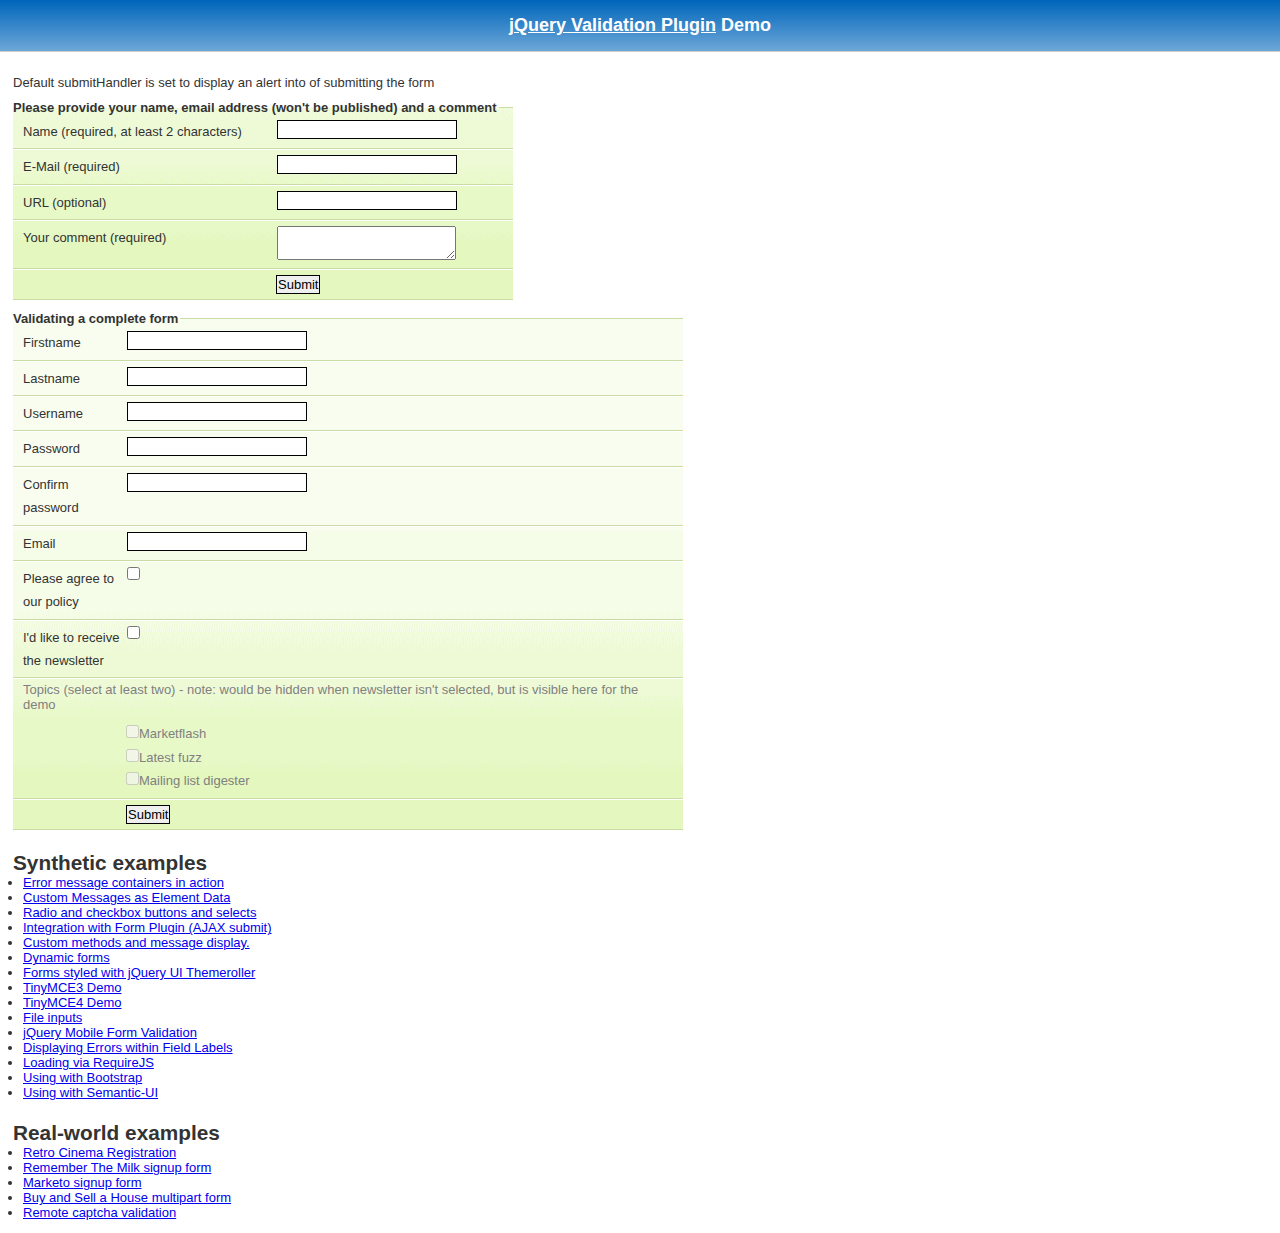
<file: validating-form/demo/index.html>
<!DOCTYPE html>
<html lang="en">
<head>
	<meta charset="utf-8">
	<title>jQuery validation plug-in - main demo</title>
	<link rel="stylesheet" href="css/screen.css">
	<script src="../lib/jquery.js"></script>
	<script src="../dist/jquery.validate.js"></script>
	<script>
	$.validator.setDefaults({
		submitHandler: function() {
			alert("submitted!");
		}
	});

	$().ready(function() {
		// validate the comment form when it is submitted
		$("#commentForm").validate();

		// validate signup form on keyup and submit
		$("#signupForm").validate({
			rules: {
				firstname: "required",
				lastname: "required",
				username: {
					required: true,
					minlength: 2
				},
				password: {
					required: true,
					minlength: 5
				},
				confirm_password: {
					required: true,
					minlength: 5,
					equalTo: "#password"
				},
				email: {
					required: true,
					email: true
				},
				topic: {
					required: "#newsletter:checked",
					minlength: 2
				},
				agree: "required"
			},
			messages: {
				firstname: "Please enter your firstname",
				lastname: "Please enter your lastname",
				username: {
					required: "Please enter a username",
					minlength: "Your username must consist of at least 2 characters"
				},
				password: {
					required: "Please provide a password",
					minlength: "Your password must be at least 5 characters long"
				},
				confirm_password: {
					required: "Please provide a password",
					minlength: "Your password must be at least 5 characters long",
					equalTo: "Please enter the same password as above"
				},
				email: "Please enter a valid email address",
				agree: "Please accept our policy",
				topic: "Please select at least 2 topics"
			}
		});

		// propose username by combining first- and lastname
		$("#username").focus(function() {
			var firstname = $("#firstname").val();
			var lastname = $("#lastname").val();
			if (firstname && lastname && !this.value) {
				this.value = firstname + "." + lastname;
			}
		});

		//code to hide topic selection, disable for demo
		var newsletter = $("#newsletter");
		// newsletter topics are optional, hide at first
		var inital = newsletter.is(":checked");
		var topics = $("#newsletter_topics")[inital ? "removeClass" : "addClass"]("gray");
		var topicInputs = topics.find("input").attr("disabled", !inital);
		// show when newsletter is checked
		newsletter.click(function() {
			topics[this.checked ? "removeClass" : "addClass"]("gray");
			topicInputs.attr("disabled", !this.checked);
		});
	});
	</script>
	<style>
	#commentForm {
		width: 500px;
	}
	#commentForm label {
		width: 250px;
	}
	#commentForm label.error, #commentForm input.submit {
		margin-left: 253px;
	}
	#signupForm {
		width: 670px;
	}
	#signupForm label.error {
		margin-left: 10px;
		width: auto;
		display: inline;
	}
	#newsletter_topics label.error {
		display: none;
		margin-left: 103px;
	}
	</style>
</head>
<body>
<h1 id="banner"><a href="https://jqueryvalidation.org/">jQuery Validation Plugin</a> Demo</h1>
<div id="main">
	<p>Default submitHandler is set to display an alert into of submitting the form</p>
	<form class="cmxform" id="commentForm" method="get" action="">
		<fieldset>
			<legend>Please provide your name, email address (won't be published) and a comment</legend>
			<p>
				<label for="cname">Name (required, at least 2 characters)</label>
				<input id="cname" name="name" minlength="2" type="text" required>
			</p>
			<p>
				<label for="cemail">E-Mail (required)</label>
				<input id="cemail" type="email" name="email" required>
			</p>
			<p>
				<label for="curl">URL (optional)</label>
				<input id="curl" type="url" name="url">
			</p>
			<p>
				<label for="ccomment">Your comment (required)</label>
				<textarea id="ccomment" name="comment" required></textarea>
			</p>
			<p>
				<input class="submit" type="submit" value="Submit">
			</p>
		</fieldset>
	</form>
	<form class="cmxform" id="signupForm" method="get" action="">
		<fieldset>
			<legend>Validating a complete form</legend>
			<p>
				<label for="firstname">Firstname</label>
				<input id="firstname" name="firstname" type="text">
			</p>
			<p>
				<label for="lastname">Lastname</label>
				<input id="lastname" name="lastname" type="text">
			</p>
			<p>
				<label for="username">Username</label>
				<input id="username" name="username" type="text">
			</p>
			<p>
				<label for="password">Password</label>
				<input id="password" name="password" type="password">
			</p>
			<p>
				<label for="confirm_password">Confirm password</label>
				<input id="confirm_password" name="confirm_password" type="password">
			</p>
			<p>
				<label for="email">Email</label>
				<input id="email" name="email" type="email">
			</p>
			<p>
				<label for="agree">Please agree to our policy</label>
				<input type="checkbox" class="checkbox" id="agree" name="agree">
			</p>
			<p>
				<label for="newsletter">I'd like to receive the newsletter</label>
				<input type="checkbox" class="checkbox" id="newsletter" name="newsletter">
			</p>
			<fieldset id="newsletter_topics">
				<legend>Topics (select at least two) - note: would be hidden when newsletter isn't selected, but is visible here for the demo</legend>
				<label for="topic_marketflash">
					<input type="checkbox" id="topic_marketflash" value="marketflash" name="topic">Marketflash
				</label>
				<label for="topic_fuzz">
					<input type="checkbox" id="topic_fuzz" value="fuzz" name="topic">Latest fuzz
				</label>
				<label for="topic_digester">
					<input type="checkbox" id="topic_digester" value="digester" name="topic">Mailing list digester
				</label>
				<label for="topic" class="error">Please select at least two topics you'd like to receive.</label>
			</fieldset>
			<p>
				<input class="submit" type="submit" value="Submit">
			</p>
		</fieldset>
	</form>
	<h3>Synthetic examples</h3>
	<ul>
		<li><a href="errorcontainer-demo.html">Error message containers in action</a>
		</li>
		<li><a href="custom-messages-data-demo.html">Custom Messages as Element Data</a>
		</li>
		<li><a href="radio-checkbox-select-demo.html">Radio and checkbox buttons and selects</a>
		</li>
		<li><a href="ajaxSubmit-integration-demo.html">Integration with Form Plugin (AJAX submit)</a>
		</li>
		<li><a href="custom-methods-demo.html">Custom methods and message display.</a>
		</li>
		<li><a href="dynamic-totals.html">Dynamic forms</a>
		</li>
		<li><a href="themerollered.html">Forms styled with jQuery UI Themeroller</a>
		</li>
		<li><a href="tinymce/">TinyMCE3 Demo</a>
		</li>
		<li><a href="tinymce4/">TinyMCE4 Demo</a>
		</li>
		<li><a href="file_input.html">File inputs</a>
		</li>
		<li><a href="jquerymobile.html">jQuery Mobile Form Validation</a>
		</li>
		<li><a href="errors-within-labels.html">Displaying Errors within Field Labels</a>
		</li>
		<li><a href="requirejs/index.html">Loading via RequireJS</a>
		</li>
		<li><a href="bootstrap/index.html">Using with Bootstrap</a>
		</li>
		<li><a href="semantic-ui/index.html">Using with Semantic-UI</a>
		</li>
	</ul>
	<h3>Real-world examples</h3>
	<ul>
		<li><a href="cinema/">Retro Cinema Registration</a></li>
		<li><a href="milk/">Remember The Milk signup form</a></li>
		<li><a href="marketo/">Marketo signup form</a></li>
		<li><a href="multipart/">Buy and Sell a House multipart form</a></li>
		<li><a href="captcha/">Remote captcha validation</a></li>
	</ul>
</div>
</body>
</html>
</file>
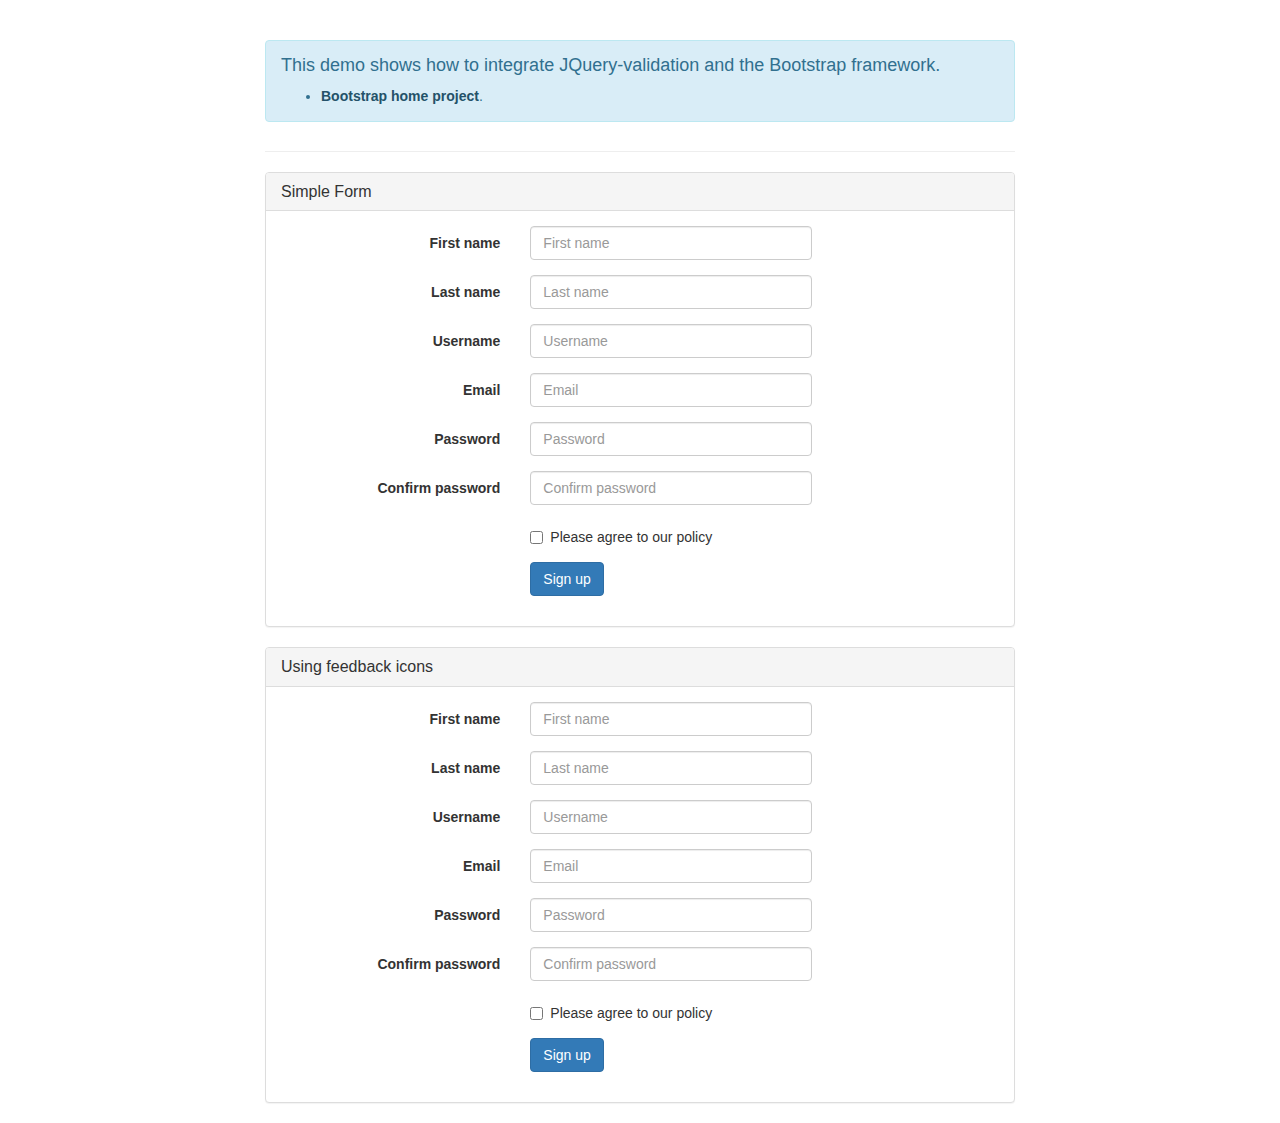
<file: validating-form/demo/bootstrap/index.html>
<!DOCTYPE html>
<html>
<head>
	<title>JQuery-validation demo | Bootstrap</title>

	<link rel="stylesheet" href="https://maxcdn.bootstrapcdn.com/bootstrap/3.3.5/css/bootstrap.min.css" />

	<script type="text/javascript" src="../../lib/jquery-1.11.1.js"></script>
	<script type="text/javascript" src="../../dist/jquery.validate.js"></script>
</head>
<body>
	<div class="container">
		<div class="row">
			<div class="col-sm-8 col-sm-offset-2">
				<div class="page-header">
					<div class="alert alert-info" role="alert">
						<h4>This demo shows how to integrate JQuery-validation and the Bootstrap framework.</h4>
						<ul>
							<li><a href="https://getbootstrap.com/" class="alert-link">Bootstrap home project</a>.</li>
						</ul>
					</div>
				</div>

				<div class="panel panel-default">
					<div class="panel-heading">
						<h3 class="panel-title">Simple Form</h3>
					</div>
					<div class="panel-body">
						<form id="signupForm" method="post" class="form-horizontal" action="">
							<div class="form-group">
								<label class="col-sm-4 control-label" for="firstname">First name</label>
								<div class="col-sm-5">
									<input type="text" class="form-control" id="firstname" name="firstname" placeholder="First name" />
								</div>
							</div>

							<div class="form-group">
								<label class="col-sm-4 control-label" for="lastname">Last name</label>
								<div class="col-sm-5">
									<input type="text" class="form-control" id="lastname" name="lastname" placeholder="Last name" />
								</div>
							</div>

							<div class="form-group">
								<label class="col-sm-4 control-label" for="username">Username</label>
								<div class="col-sm-5">
									<input type="text" class="form-control" id="username" name="username" placeholder="Username" />
								</div>
							</div>

							<div class="form-group">
								<label class="col-sm-4 control-label" for="email">Email</label>
								<div class="col-sm-5">
									<input type="text" class="form-control" id="email" name="email" placeholder="Email" />
								</div>
							</div>

							<div class="form-group">
								<label class="col-sm-4 control-label" for="password">Password</label>
								<div class="col-sm-5">
									<input type="password" class="form-control" id="password" name="password" placeholder="Password" />
								</div>
							</div>

							<div class="form-group">
								<label class="col-sm-4 control-label" for="confirm_password">Confirm password</label>
								<div class="col-sm-5">
									<input type="password" class="form-control" id="confirm_password" name="confirm_password" placeholder="Confirm password" />
								</div>
							</div>

							<div class="form-group">
								<div class="col-sm-5 col-sm-offset-4">
									<div class="checkbox">
										<label>
											<input type="checkbox" id="agree" name="agree" value="agree" />Please agree to our policy
										</label>
									</div>
								</div>
							</div>

							<div class="form-group">
								<div class="col-sm-9 col-sm-offset-4">
									<button type="submit" class="btn btn-primary" name="signup" value="Sign up">Sign up</button>
								</div>
							</div>
						</form>
					</div>
				</div>

				<div class="panel panel-default">
					<div class="panel-heading">
						<h3 class="panel-title">Using feedback icons</h3>
					</div>
					<div class="panel-body">
						<form id="signupForm1" method="post" class="form-horizontal" action="">
							<div class="form-group">
								<label class="col-sm-4 control-label" for="firstname1">First name</label>
								<div class="col-sm-5">
									<input type="text" class="form-control" id="firstname1" name="firstname1" placeholder="First name" />
								</div>
							</div>

							<div class="form-group">
								<label class="col-sm-4 control-label" for="lastname1">Last name</label>
								<div class="col-sm-5">
									<input type="text" class="form-control" id="lastname1" name="lastname1" placeholder="Last name" />
								</div>
							</div>

							<div class="form-group">
								<label class="col-sm-4 control-label" for="username1">Username</label>
								<div class="col-sm-5">
									<input type="text" class="form-control" id="username1" name="username1" placeholder="Username" />
								</div>
							</div>

							<div class="form-group">
								<label class="col-sm-4 control-label" for="email1">Email</label>
								<div class="col-sm-5">
									<input type="text" class="form-control" id="email1" name="email1" placeholder="Email" />
								</div>
							</div>

							<div class="form-group">
								<label class="col-sm-4 control-label" for="password1">Password</label>
								<div class="col-sm-5">
									<input type="password" class="form-control" id="password1" name="password1" placeholder="Password" />
								</div>
							</div>

							<div class="form-group">
								<label class="col-sm-4 control-label" for="confirm_password1">Confirm password</label>
								<div class="col-sm-5">
									<input type="password" class="form-control" id="confirm_password1" name="confirm_password1" placeholder="Confirm password" />
								</div>
							</div>

							<div class="form-group">
								<div class="col-sm-5 col-sm-offset-4">
									<div class="checkbox">
										<label>
											<input type="checkbox" id="agree1" name="agree1" value="agree" />Please agree to our policy
										</label>
									</div>
								</div>
							</div>

							<div class="form-group">
								<div class="col-sm-9 col-sm-offset-4">
									<button type="submit" class="btn btn-primary" name="signup1" value="Sign up">Sign up</button>
								</div>
							</div>
						</form>
					</div>
				</div>
			</div>
		</div>
	</div>
	<script type="text/javascript">
		$.validator.setDefaults( {
			submitHandler: function () {
				alert( "submitted!" );
			}
		} );

		$( document ).ready( function () {
			$( "#signupForm" ).validate( {
				rules: {
					firstname: "required",
					lastname: "required",
					username: {
						required: true,
						minlength: 2
					},
					password: {
						required: true,
						minlength: 5
					},
					confirm_password: {
						required: true,
						minlength: 5,
						equalTo: "#password"
					},
					email: {
						required: true,
						email: true
					},
					agree: "required"
				},
				messages: {
					firstname: "Please enter your firstname",
					lastname: "Please enter your lastname",
					username: {
						required: "Please enter a username",
						minlength: "Your username must consist of at least 2 characters"
					},
					password: {
						required: "Please provide a password",
						minlength: "Your password must be at least 5 characters long"
					},
					confirm_password: {
						required: "Please provide a password",
						minlength: "Your password must be at least 5 characters long",
						equalTo: "Please enter the same password as above"
					},
					email: "Please enter a valid email address",
					agree: "Please accept our policy"
				},
				errorElement: "em",
				errorPlacement: function ( error, element ) {
					// Add the `help-block` class to the error element
					error.addClass( "help-block" );

					if ( element.prop( "type" ) === "checkbox" ) {
						error.insertAfter( element.parent( "label" ) );
					} else {
						error.insertAfter( element );
					}
				},
				highlight: function ( element, errorClass, validClass ) {
					$( element ).parents( ".col-sm-5" ).addClass( "has-error" ).removeClass( "has-success" );
				},
				unhighlight: function (element, errorClass, validClass) {
					$( element ).parents( ".col-sm-5" ).addClass( "has-success" ).removeClass( "has-error" );
				}
			} );

			$( "#signupForm1" ).validate( {
				rules: {
					firstname1: "required",
					lastname1: "required",
					username1: {
						required: true,
						minlength: 2
					},
					password1: {
						required: true,
						minlength: 5
					},
					confirm_password1: {
						required: true,
						minlength: 5,
						equalTo: "#password1"
					},
					email1: {
						required: true,
						email: true
					},
					agree1: "required"
				},
				messages: {
					firstname1: "Please enter your firstname",
					lastname1: "Please enter your lastname",
					username1: {
						required: "Please enter a username",
						minlength: "Your username must consist of at least 2 characters"
					},
					password1: {
						required: "Please provide a password",
						minlength: "Your password must be at least 5 characters long"
					},
					confirm_password1: {
						required: "Please provide a password",
						minlength: "Your password must be at least 5 characters long",
						equalTo: "Please enter the same password as above"
					},
					email1: "Please enter a valid email address",
					agree1: "Please accept our policy"
				},
				errorElement: "em",
				errorPlacement: function ( error, element ) {
					// Add the `help-block` class to the error element
					error.addClass( "help-block" );

					// Add `has-feedback` class to the parent div.form-group
					// in order to add icons to inputs
					element.parents( ".col-sm-5" ).addClass( "has-feedback" );

					if ( element.prop( "type" ) === "checkbox" ) {
						error.insertAfter( element.parent( "label" ) );
					} else {
						error.insertAfter( element );
					}

					// Add the span element, if doesn't exists, and apply the icon classes to it.
					if ( !element.next( "span" )[ 0 ] ) {
						$( "<span class='glyphicon glyphicon-remove form-control-feedback'></span>" ).insertAfter( element );
					}
				},
				success: function ( label, element ) {
					// Add the span element, if doesn't exists, and apply the icon classes to it.
					if ( !$( element ).next( "span" )[ 0 ] ) {
						$( "<span class='glyphicon glyphicon-ok form-control-feedback'></span>" ).insertAfter( $( element ) );
					}
				},
				highlight: function ( element, errorClass, validClass ) {
					$( element ).parents( ".col-sm-5" ).addClass( "has-error" ).removeClass( "has-success" );
					$( element ).next( "span" ).addClass( "glyphicon-remove" ).removeClass( "glyphicon-ok" );
				},
				unhighlight: function ( element, errorClass, validClass ) {
					$( element ).parents( ".col-sm-5" ).addClass( "has-success" ).removeClass( "has-error" );
					$( element ).next( "span" ).addClass( "glyphicon-ok" ).removeClass( "glyphicon-remove" );
				}
			} );
		} );
	</script>
</body>
</html>
</file>
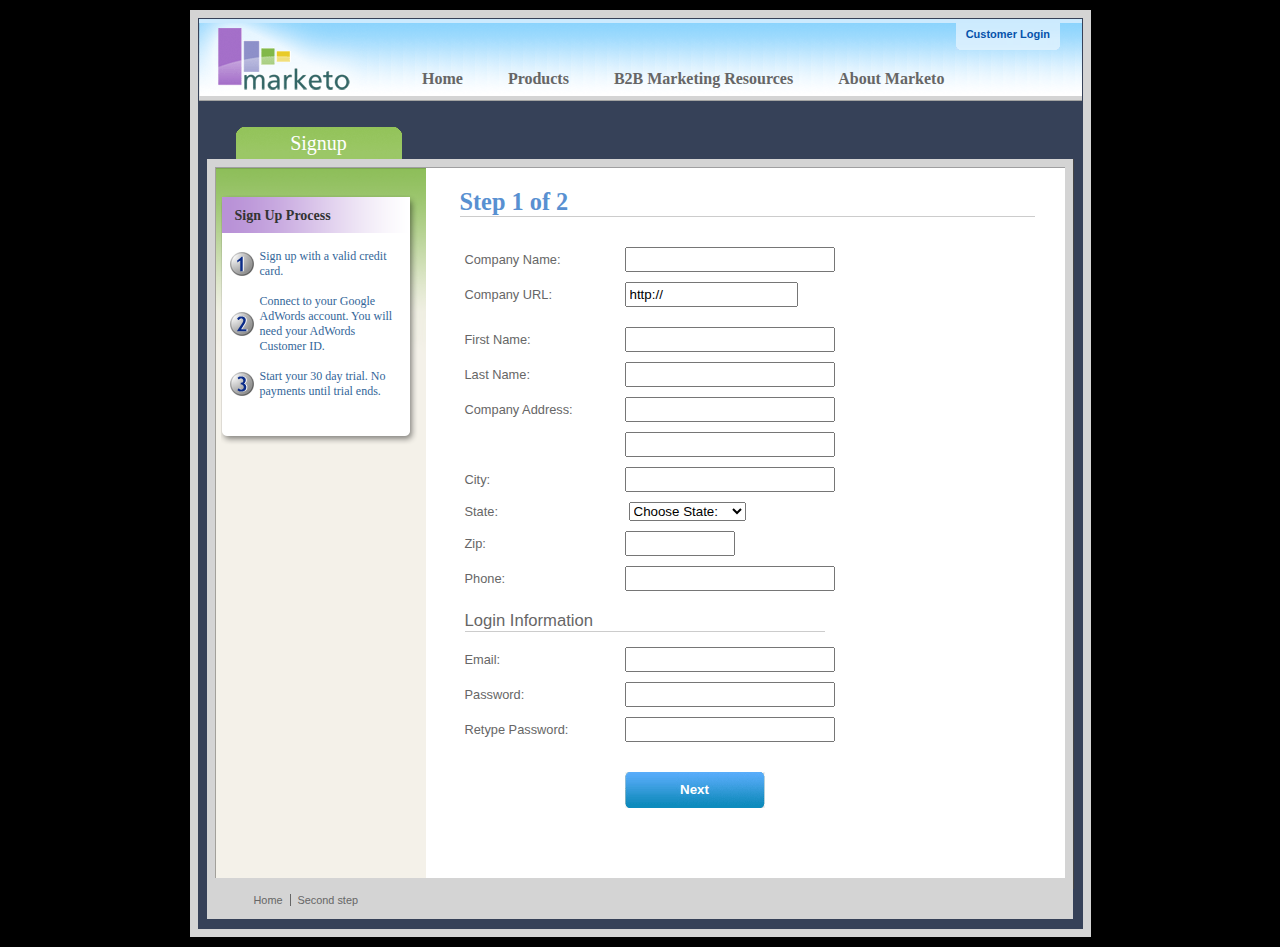
<file: validating-form/demo/marketo/index.html>
<!DOCTYPE html>
<html lang="en">
<head>
	<meta charset="utf-8">
	<title>Subscription Signup | Marketo</title>
	<script src="../../lib/jquery.js"></script>
	<script src="../../lib/jquery.mockjax.js"></script>
	<script src="../../dist/jquery.validate.js"></script>
	<script src="jquery.maskedinput.js"></script>
	<script src="mktSignup.js"></script>
	<link rel="stylesheet" href="stylesheet.css">
</head>
<body>
<!-- start page wrapper -->
<div id="letterbox">
	<!-- start header container -->
	<div id="header-background">
		<div class="nav-global-container">
			<div class="login">
				<a href="#">
					<span></span>Customer Login</a>
			</div>
			<div class="logo">
				<a href="#">
					<img src="images/logo_marketo.gif" width="168" height="73" alt="Marketo">
				</a>
			</div>
			<div class="nav-global">
				<ul>
					<li>
						<a href="#" class="nav-g01">
							<span></span>Home</a>
					</li>
					<li>
						<a href="#" class="nav-g02">
							<span></span>Products</a>
					</li>
					<li>
						<a href="#" class="nav-g04">
							<span></span>B2B Marketing Resources</a>
					</li>
					<li>
						<a href="#" class="nav-g05">
							<span></span>About Marketo</a>
					</li>
				</ul>
			</div>
		</div>
	</div>
	<!-- end header container -->
	<div class="line-grey-tier"></div>
	<!-- start page container 2 div-->
	<div id="page-container" class="resize">
		<div id="page-content-inner" class="resize">
			<!-- start col-main -->
			<div id="col-main" class="resize" style="">
				<!-- start main content -->
				<div class="main-content resize">
					<div class="action-container" style="display:none;"></div>
					<h1>Step 1 of 2</h1>
					<p>
					</p>
					<br clear="all">
					<div>
						<form id="profileForm" type="actionForm" action="step2.htm" method="get">
							<div class="error" style="display:none;">
								<img src="images/warning.gif" alt="Warning!" width="24" height="24" style="float:left; margin: -5px 10px 0px 0px;">
								<span></span>.
								<br clear="all">
							</div>
							<table cellpadding="0" cellspacing="0" border="0">
								<tr>
									<td class="label">
										<label for="co_name">Company Name:</label>
									</td>
									<td class="field">
										<input id="co_name" class="required" maxlength="40" name="co_name" size="20" type="text" tabindex="1" value="">
									</td>
								</tr>
								<tr>
									<td class="label">
										<label for="co_url">Company URL:</label>
									</td>
									<td class="field">
										<input id="co_url" class="required defaultInvalid url" maxlength="40" name="co_url" style="width:163px" type="text" tabindex="2" value="http://">
									</td>
								</tr>
								<tr>
									<td>
									<td>
								</tr>
								<tr>
									<td class="label">
										<label for="first_name">First Name:</label>
									</td>
									<td class="field">
										<input id="first_name" class="required" maxlength="40" name="first_name" size="20" type="text" tabindex="3" value="">
									</td>
								</tr>
								<tr>
									<td class="label">
										<label for="last_name">Last Name:</label>
									</td>
									<td class="field">
										<input id="last_name" class="required" maxlength="40" name="last_name" size="20" type="text" tabindex="4" value="">
									</td>
								</tr>
								<tr>
									<td class="label">
										<label for="address1">Company Address:</label>
									</td>
									<td class="field">
										<input maxlength="40" class="required" name="address1" size="20" type="text" tabindex="5" value="">
									</td>
								</tr>
								<tr>
									<td class="label"></td>
									<td class="field">
										<input maxlength="40" name="address2" size="20" type="text" tabindex="6" value="">
									</td>
								</tr>
								<tr>
									<td class="label">
										<label for="city">City:</label>
									</td>
									<td class="field">
										<input maxlength="40" class="required" name="city" size="20" type="text" tabindex="7" value="">
									</td>
								</tr>
								<tr>
									<td class="label">
										<label for="state">State:</label>
									</td>
									<td class="field">
										<select id="state" class="required" name="state" style="margin-left: 4px;" tabindex="8">
											<option value="">Choose State:</option>
											<option value="AL">Alabama</option>
											<option value="AK">Alaska</option>
											<option value="AZ">Arizona</option>
											<option value="AR">Arkansas</option>
											<option value="CA">California</option>
											<option value="CO">Colorado</option>
											<option value="CT">Connecticut</option>
											<option value="DE">Delaware</option>
											<option value="FL">Florida</option>
											<option value="GA">Georgia</option>
											<option value="HI">Hawaii</option>
											<option value="ID">Idaho</option>
											<option value="IL">Illinois</option>
											<option value="IN">Indiana</option>
											<option value="IA">Iowa</option>
											<option value="KS">Kansas</option>
											<option value="KY">Kentucky</option>
											<option value="LA">Louisiana</option>
											<option value="ME">Maine</option>
											<option value="MD">Maryland</option>
											<option value="MA">Massachusetts</option>
											<option value="MI">Michigan</option>
											<option value="MN">Minnesota</option>
											<option value="MS">Mississippi</option>
											<option value="MO">Missouri</option>
											<option value="MT">Montana</option>
											<option value="NE">Nebraska</option>
											<option value="NV">Nevada</option>
											<option value="NH">New Hampshire</option>
											<option value="NJ">New Jersey</option>
											<option value="NM">New Mexico</option>
											<option value="NY">New York</option>
											<option value="NC">North Carolina</option>
											<option value="ND">North Dakota</option>
											<option value="OH">Ohio</option>
											<option value="OK">Oklahoma</option>
											<option value="OR">Oregon</option>
											<option value="PA">Pennsylvania</option>
											<option value="RI">Rhode Island</option>
											<option value="SC">South Carolina</option>
											<option value="SD">South Dakota</option>
											<option value="TN">Tennessee</option>
											<option value="TX">Texas</option>
											<option value="UT">Utah</option>
											<option value="VT">Vermont</option>
											<option value="VA">Virginia</option>
											<option value="WA">Washington</option>
											<option value="WV">West Virginia</option>
											<option value="WI">Wisconsin</option>
											<option value="WY">Wyoming</option>
										</select>
									</td>
								</tr>
								<tr>
									<td class="label">
										<label for="zip">Zip:</label>
									</td>
									<td class="field">
										<input maxlength="10" name="zip" style="width: 100px" type="text" class="required zipcode" tabindex="9" value="">
									</td>
								</tr>
								<tr>
									<td class="label">
										<label for="phone">Phone:</label>
									</td>
									<td class="field">
										<input id="phone" maxlength="14" name="phone" type="text" class="required phone" tabindex="10" value="">
									</td>
								</tr>
								<tr>
									<td colspan="2">
										<h2 style="border-bottom: 1px solid #CCCCCC;">Login Information</h2>
									</td>
								</tr>
								<tr>
									<td class="label">
										<label for="email">Email:</label>
									</td>
									<td class="field">
										<input id="email" class="required email" remote="emails.action" maxlength="40" name="email" size="20" type="text" tabindex="11" value="">
									</td>
								</tr>
								<tr>
									<td class="label">
										<label for="password1">Password:</label>
									</td>
									<td class="field">
										<input id="password1" class="required password" maxlength="40" name="password1" size="20" type="password" tabindex="12" value="">
									</td>
								</tr>
								<tr>
									<td class="label">
										<label for="password2">Retype Password:</label>
									</td>
									<td class="field">
										<input id="password2" class="required" equalTo="#password1" maxlength="40" name="password2" size="20" type="password" tabindex="13" value="">
										<div class="formError"></div>
									</td>
								</tr>
								<tr>
									<td></td>
									<td>
										<div class="buttonSubmit">
											<span></span>
											<input class="formButton" type="submit" value="Next" style="width: 140px" tabindex="14">
										</div>
									</td>
								</tr>
							</table>
							<br>
							<br>
						</form>
						<br clear="all">
					</div>
				</div>
				<!-- end main content -->
				<br>
			</div>
			<!-- end col-main -->
			<!-- start left col -->
			<div id="col-left" class="nav-left-back empty resize" style="position: absolute; min-height: 450px;">
				<div class="col-left-header-tab" style="position: absolute;">Signup</div>
				<div class="nav-left"></div>
				<div class="left-nav-callout png" style="top: 15px; margin-bottom: 100px;">
					<img src="images/left-nav-callout-long.png" class="png" alt="">
					<h6>Sign Up Process</h6>
					<a style="background-image: url(images/step1-24.gif); font-weight: normal; text-decoration: none; cursor: default;">Sign up with a valid credit card.</a>
					<a style="background-image: url(images/step2-24.gif); font-weight: normal; text-decoration: none; cursor: default;">Connect to your Google AdWords account.  You will need your AdWords Customer ID.</a>
					<a style="background-image: url(images/step3-24.gif); font-weight: normal; text-decoration: none; cursor: default;">Start your 30 day trial.  No payments until trial ends.</a>
				</div>
				<div class="footerAddress">
					<b>Marketo Inc.</b>
					<br>1710 S. Amphlett Blvd.
					<br>San Mateo, CA 94402 USA
					<br>
				</div>
				<br clear="all">
			</div>
			<!-- end left col -->
		</div>
	</div>
	<!-- end page container 2 divs-->
	<div id="footer-container" align="center">
		<div class="footer">
			<ul>
				<li><a href="..">Home</a>
				</li>
				<li class="line-off"><a href="step2.htm">Second step</a>
				</li>
			</ul>
		</div>
	</div>
	<!-- end page wrapper -->
</div>
</body>
</html>
</file>
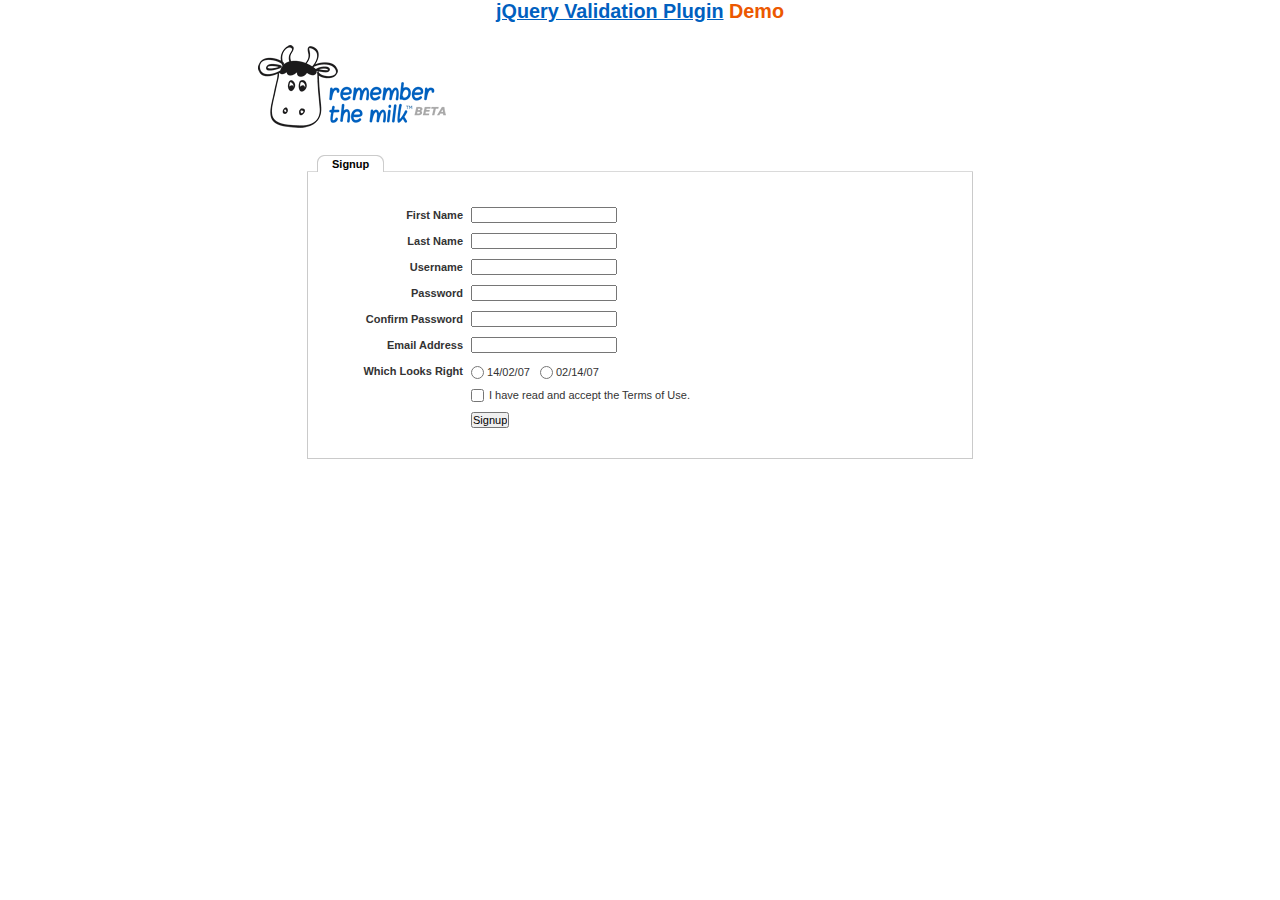
<file: validating-form/demo/milk/index.html>
<!DOCTYPE html>
<html lang="en">
<head>
	<meta charset="utf-8">
	<title>Remember The Milk signup form - jQuery Validate plugin demo - with friendly permission from the RTM team</title>
	<link rel="stylesheet" href="milk.css">
	<script src="../../lib/jquery.js"></script>
	<script src="../../lib/jquery.mockjax.js"></script>
	<script src="../../dist/jquery.validate.js"></script>
	<script>
	$(document).ready(function() {
		$.mockjax({
			url: "emails.action",
			response: function(settings) {
				var email = settings.data.email,
					emails = ["glen@marketo.com", "george@bush.gov", "me@god.com", "aboutface@cooper.com", "steam@valve.com", "bill@gates.com"];
				this.responseText = "true";
				if ($.inArray(email, emails) !== -1) {
					this.responseText = "false";
				}
			},
			responseTime: 500
		});

		$.mockjax({
			url: "users.action",
			response: function(settings) {
				var user = settings.data.username,
					users = ["asdf", "Peter", "Peter2", "George"];
				this.responseText = "true";
				if ($.inArray(user, users) !== -1) {
					this.responseText = "false";
				}
			},
			responseTime: 500
		});

		// validate signup form on keyup and submit
		var validator = $("#signupform").validate({
			rules: {
				firstname: "required",
				lastname: "required",
				username: {
					required: true,
					minlength: 2,
					remote: "users.action"
				},
				password: {
					required: true,
					minlength: 5
				},
				password_confirm: {
					required: true,
					minlength: 5,
					equalTo: "#password"
				},
				email: {
					required: true,
					email: true,
					remote: "emails.action"
				},
				dateformat: "required",
				terms: "required"
			},
			messages: {
				firstname: "Enter your firstname",
				lastname: "Enter your lastname",
				username: {
					required: "Enter a username",
					minlength: jQuery.validator.format("Enter at least {0} characters"),
					remote: jQuery.validator.format("{0} is already in use")
				},
				password: {
					required: "Provide a password",
					minlength: jQuery.validator.format("Enter at least {0} characters")
				},
				password_confirm: {
					required: "Repeat your password",
					minlength: jQuery.validator.format("Enter at least {0} characters"),
					equalTo: "Enter the same password as above"
				},
				email: {
					required: "Please enter a valid email address",
					minlength: "Please enter a valid email address",
					remote: jQuery.validator.format("{0} is already in use")
				},
				dateformat: "Choose your preferred dateformat",
				terms: " "
			},
			// the errorPlacement has to take the table layout into account
			errorPlacement: function(error, element) {
				if (element.is(":radio"))
					error.appendTo(element.parent().next().next());
				else if (element.is(":checkbox"))
					error.appendTo(element.next());
				else
					error.appendTo(element.parent().next());
			},
			// specifying a submitHandler prevents the default submit, good for the demo
			submitHandler: function() {
				alert("submitted!");
			},
			// set this class to error-labels to indicate valid fields
			success: function(label) {
				// set &nbsp; as text for IE
				label.html("&nbsp;").addClass("checked");
			},
			highlight: function(element, errorClass) {
				$(element).parent().next().find("." + errorClass).removeClass("checked");
			}
		});

		// propose username by combining first- and lastname
		$("#username").focus(function() {
			var firstname = $("#firstname").val();
			var lastname = $("#lastname").val();
			if (firstname && lastname && !this.value) {
				this.value = (firstname + "." + lastname).toLowerCase();
			}
		});
	});
	</script>
</head>
<body>
<h1 id="banner"><a href="https://jqueryvalidation.org/">jQuery Validation Plugin</a> Demo</h1>
<div id="main">
	<div id="content">
		<div id="header">
			<div id="headerlogo">
				<img src="milk.png" alt="Remember The Milk">
			</div>
		</div>
		<div style="clear: both;">
			<div></div>
		</div>
		<div class="content">
			<div id="signupbox">
				<div id="signuptab">
					<ul>
						<li id="signupcurrent"><a href=" ">Signup</a>
						</li>
					</ul>
				</div>
				<div id="signupwrap">
					<form id="signupform" autocomplete="off" method="get" action="">
						<table>
							<tr>
								<td class="label">
									<label id="lfirstname" for="firstname">First Name</label>
								</td>
								<td class="field">
									<input id="firstname" name="firstname" type="text" value="" maxlength="100">
								</td>
								<td class="status"></td>
							</tr>
							<tr>
								<td class="label">
									<label id="llastname" for="lastname">Last Name</label>
								</td>
								<td class="field">
									<input id="lastname" name="lastname" type="text" value="" maxlength="100">
								</td>
								<td class="status"></td>
							</tr>
							<tr>
								<td class="label">
									<label id="lusername" for="username">Username</label>
								</td>
								<td class="field">
									<input id="username" name="username" type="text" value="" maxlength="50">
								</td>
								<td class="status"></td>
							</tr>
							<tr>
								<td class="label">
									<label id="lpassword" for="password">Password</label>
								</td>
								<td class="field">
									<input id="password" name="password" type="password" maxlength="50" value="">
								</td>
								<td class="status"></td>
							</tr>
							<tr>
								<td class="label">
									<label id="lpassword_confirm" for="password_confirm">Confirm Password</label>
								</td>
								<td class="field">
									<input id="password_confirm" name="password_confirm" type="password" maxlength="50" value="">
								</td>
								<td class="status"></td>
							</tr>
							<tr>
								<td class="label">
									<label id="lemail" for="email">Email Address</label>
								</td>
								<td class="field">
									<input id="email" name="email" type="text" value="" maxlength="150">
								</td>
								<td class="status"></td>
							</tr>
							<tr>
								<td class="label">
									<label>Which Looks Right</label>
								</td>
								<td class="field" colspan="2" style="vertical-align: top; padding-top: 2px;">
									<table>
										<tbody>
											<tr>
												<td style="padding-right: 5px;">
													<input id="dateformat_eu" name="dateformat" type="radio" value="0">
													<label id="ldateformat_eu" for="dateformat_eu">14/02/07</label>
												</td>
												<td style="padding-left: 5px;">
													<input id="dateformat_am" name="dateformat" type="radio" value="1">
													<label id="ldateformat_am" for="dateformat_am">02/14/07</label>
												</td>
												<td>
												</td>
											</tr>
										</tbody>
									</table>
								</td>
							</tr>
							<tr>
								<td class="label">&nbsp;</td>
								<td class="field" colspan="2">
									<div id="termswrap">
										<input id="terms" type="checkbox" name="terms">
										<label id="lterms" for="terms">I have read and accept the Terms of Use.</label>
									</div>
									<!-- /termswrap -->
								</td>
							</tr>
							<tr>
								<td class="label">
									<label id="lsignupsubmit" for="signupsubmit">Signup</label>
								</td>
								<td class="field" colspan="2">
									<input id="signupsubmit" name="signup" type="submit" value="Signup">
								</td>
							</tr>
						</table>
					</form>
				</div>
			</div>
		</div>
	</div>
</div>
</body>
</html>
</file>
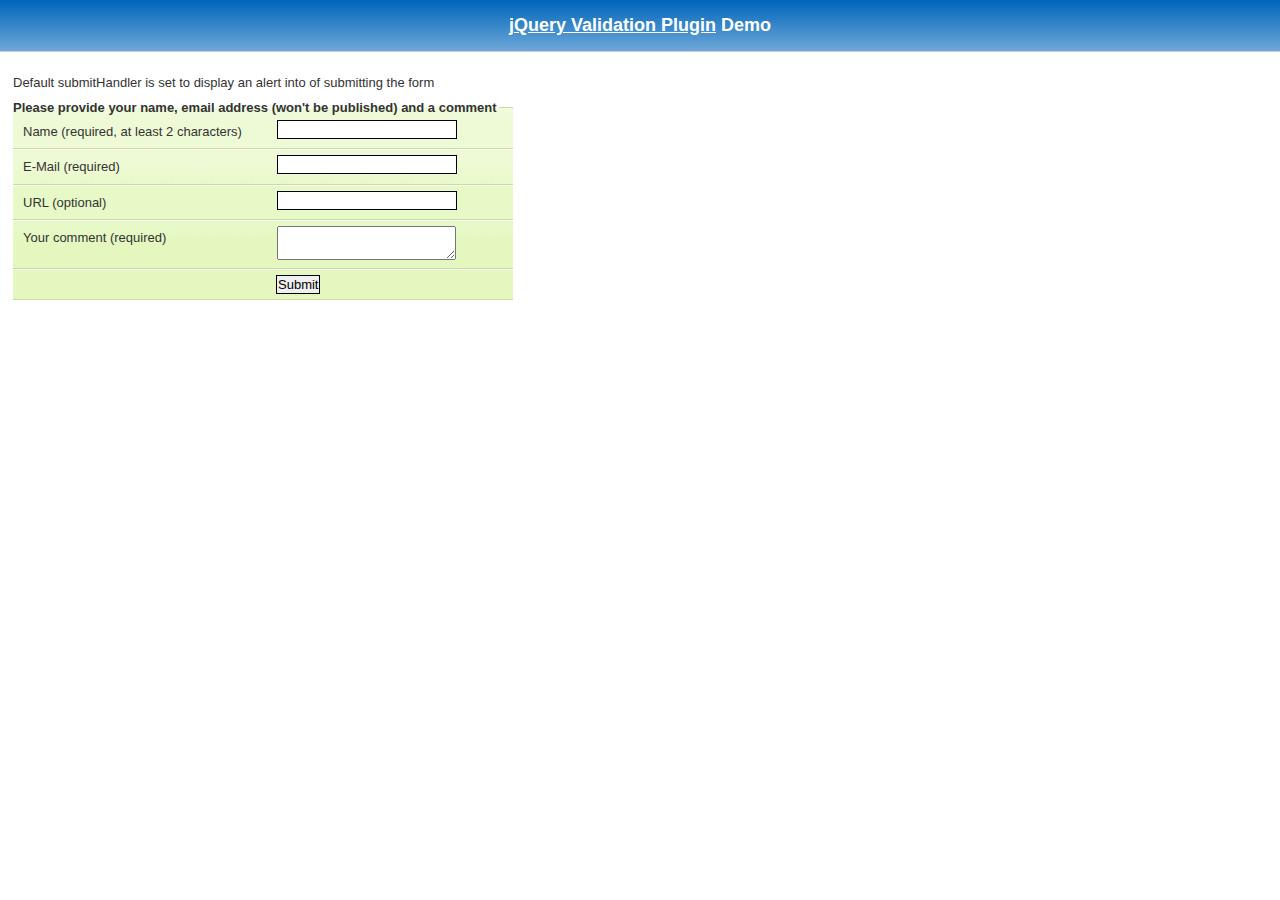
<file: validating-form/demo/requirejs/index.html>
<!DOCTYPE html>
<html lang="en">
	<head>
		<meta charset="utf-8">
		<title>jQuery validation plug-in - requirejs demo</title>

		<link rel="stylesheet" href="../css/screen.css">

		<style type="text/css">
			#commentForm { width: 500px; }
			#commentForm label { width: 250px; }
			#commentForm label.error, #commentForm input.submit { margin-left: 253px; }
		</style>
</head>
<body>

	<h1 id="banner"><a href="https://jqueryvalidation.org/">jQuery Validation Plugin</a> Demo</h1>
	<div id="main">

		<p>Default submitHandler is set to display an alert into of submitting the form</p>
		<form class="cmxform" id="commentForm" method="get" action="">
			<fieldset>
				<legend>Please provide your name, email address (won't be published) and a comment</legend>
				<p>
					<label for="cname">Name (required, at least 2 characters)</label>
					<input id="cname" name="name" minlength="2" type="text" required>
				</p>
				<p>
					<label for="cemail">E-Mail (required)</label>
					<input id="cemail" type="email" name="email" required>
				</p>
				<p>
					<label for="curl">URL (optional)</label>
					<input id="curl" type="url" name="url">
				</p>
				<p>
					<label for="ccomment">Your comment (required)</label>
					<textarea id="ccomment" name="comment" required></textarea>
				</p>
				<p>
					<input class="submit" type="submit" value="Submit">
				</p>
			</fieldset>
		</form>

		<script>
		var require = {
			paths: {
				"jquery": "../../lib/jquery-3.1.1"
			}
		};
		</script>
		<script src="../../lib/require.js" data-main="app.js"></script>
	</div>
</body>
</html>
</file>
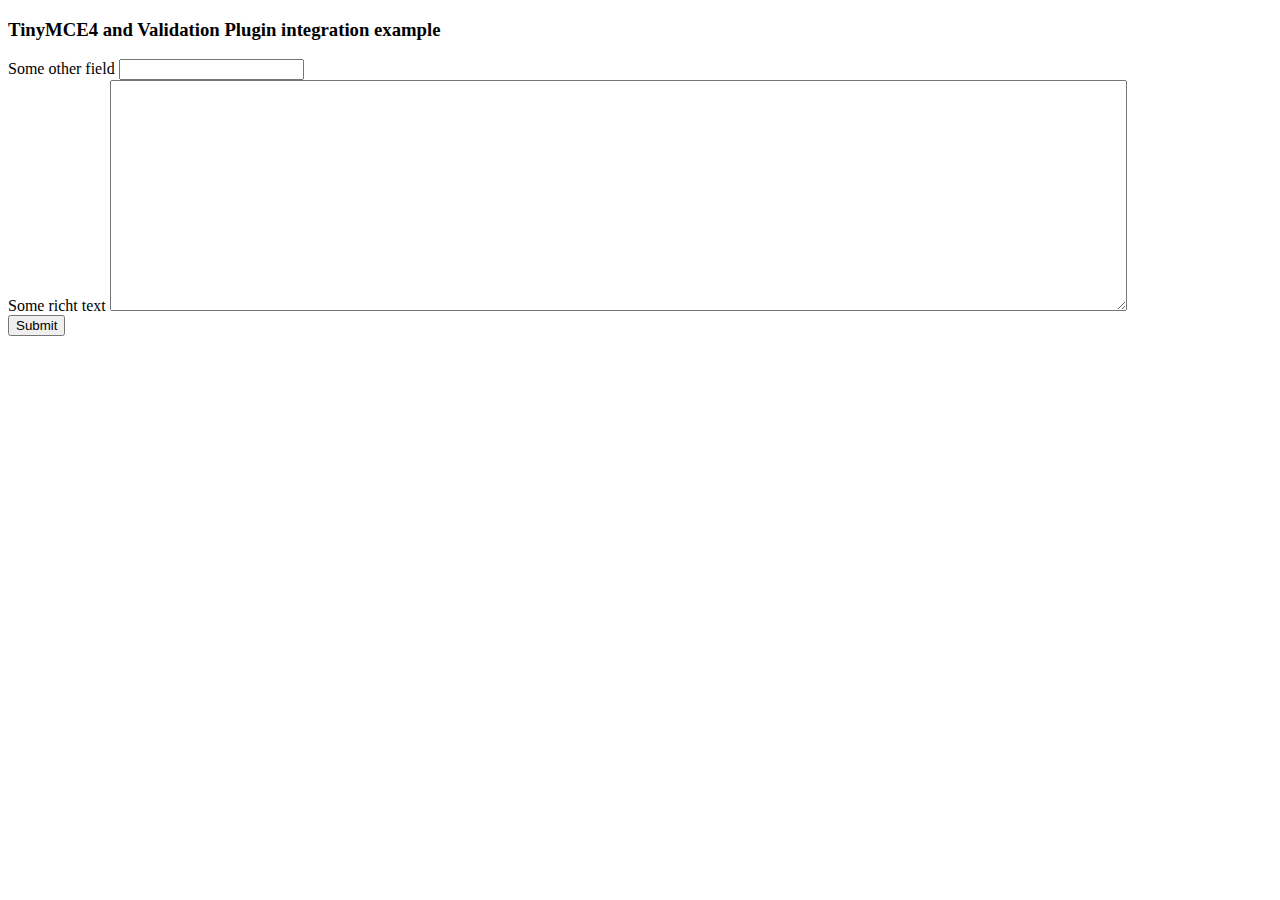
<file: validating-form/demo/tinymce4/index.html>
<!doctype html>
<html lang="en">
<head>
	<meta charset="utf-8">
	<title>jQuery Validation plugin: integration with TinyMCE</title>
	<script src="../../lib/jquery.js"></script>
	<script src="../../dist/jquery.validate.js"></script>
	<script src="//tinymce.cachefly.net/4.1/tinymce.min.js"></script>
	<script>
	tinymce.init({
		mode: "textareas",

		setup: function(editor) {
			editor.on('change', function(e) {
				tinymce.triggerSave();
				$("#" + editor.id).valid();
			});
		}

	});
	$(function() {
		var validator = $("#myform").submit(function() {
			// update underlying textarea before submit validation
			tinyMCE.triggerSave();
		}).validate({
			ignore: "",
			rules: {
				title: "required",
				content: "required"
			},
			errorPlacement: function(label, element) {
				// position error label after generated textarea
				if (element.is("textarea")) {
					label.insertAfter(element.next());
				} else {
					label.insertAfter(element)
				}
			}
		});
		validator.focusInvalid = function() {
			// put focus on tinymce on submit validation
			if (this.settings.focusInvalid) {
				try {
					var toFocus = $(this.findLastActive() || this.errorList.length && this.errorList[0].element || []);
					if (toFocus.is("textarea")) {
						tinyMCE.get(toFocus.attr("id")).focus();
					} else {
						toFocus.filter(":visible").focus();
					}
				} catch (e) {
					// ignore IE throwing errors when focusing hidden elements
				}
			}
		}
	})
	</script>
	<!-- /TinyMCE -->
</head>
<body>
<form id="myform" action="">
	<h3>TinyMCE4 and Validation Plugin integration example</h3>
	<label>Some other field</label>
	<input name="title">
	<br>
	<label>Some richt text</label>
	<textarea id="content" name="content" rows="15" cols="80" style="width: 80%"></textarea>
	<br>
	<input type="submit" name="save" value="Submit">
</form>
</body>
</html>
</file>
<file: validating-form/demo/marketo/stylesheet.css>
:-moz-any-link :focus {
	outline: none;
}

:focus {
	-moz-outline-style: none;
	outline: none;
}

body {
	font-size: 80%;
	margin: 0;
	padding: 0;
	font-family: tahoma, geneva, sans-serif;
	background-color: #000000;
}

a {
	color: #0653AB;
	outline: 0px;
	text-decoration: none;
}

a:hover {
	outline: 0px;
	text-decoration: underline;
}

img {
	border: 0px;
}

/* s1.0 - Page Containers */
#letterbox {
	margin: 10px auto;
	width: 883px;
	background-color: #364158;
	border: 8px solid #D4D4D4;
	padding: 1px 1px 10px 1px;
}

#header-background {
	background: url(images/back_nav_blue.gif) repeat-x;
	margin: 0px auto;
	padding: 0px;
	height: 73px;
	width: 883px;
	border-top: 4px solid #CCEAFE;
	border-bottom: 4px solid #D4D4D4;
}

#page-container {
	width: 866px;
	margin: 0px auto;
	margin-top: 33px; /* pad from top menu to actions buts*/
	margin-bottom: -11px;
	padding-top: 8px;
	padding-bottom: 8px;
	background-color: #D4D4D4; /* light grey*/
	border-right: 1px solid #464646;
}

#page-content-inner {
	width: 849px;
	margin: 0px auto;
	border-top: 1px solid #9F9FA0;
	border-left: 1px solid #A2A09A;
	background-color: #F4F1E9;
	position: relative;
}

#page-content-inner #col-left {
	width: 210px;
	float: left;
	background-color: #F4F1E9;
}

#page-content-inner #col-main {
	width: 639px;
	background-color: #ffffff;
	position: absolute;
	right: 0px;
	top: 0px;
}

#footer-container {
	width: 866px;
	position: relative;
	left: 8px;
	padding: 2px 0px 10px 0px;
	background-color: #D4D4D4; /* light grey*/
}

/* s2.0 - Global navigation bar */
.nav-global-container {
	width: 880px;
	margin: 0px auto;
	position: relative;
}

* html .nav-global-container { /* ie6 fix*/
	margin-bottom: -6px;
}

.login {
	position: absolute;
	right: 20px;
	text-align: center;
}

.login a,.login a span {
	display: block;
	height: 18px;
	font-size: 11px;
	background: url(images/login-sprite.gif) right -5px no-repeat;
	text-decoration: none;
	font-weight: bold;
	padding: 5px 10px 5px 10px;
	position: relative;
}

.login a:hover {
	color: #000000;
	text-decoration: underline;
}

div.login a span {
	background-position: left -105px;
	width: 4px;
	position: absolute;
	top: 0px;
	left: 0px;
	padding: 5px 0px 5px 0px;;
}

div.login a:hover span {

}

.logo {
	float: left;
	margin: 0px 0px -5px 0px; /* neg marging for ie6 */
}

.logo img {
	border: 0px;
	margin-left: -1px;
}

.nav-global {
	float: left;
	width: 645px;
	margin: 40px 0px 0px 40px;
	background-color: transparent;
}

.nav-global ul {
	margin: 0px;
	padding: 0px;
	list-style: none;
}

.nav-global li {
	float: left;
	white-space: nowrap;
}

div.nav-global li a,div.nav-global li a span {
	background-image: url(images/tab-sprite.gif);
	background-position: right 100px;
	background-repeat: no-repeat;
	height: 32px;
	color: #666666;
	text-decoration: none;
	font: bold 16px 'trebuchet ms';
	margin-right: 15px;
	display: block;
	position: relative;
	padding: 7px 15px 0px 15px;
}

div.nav-global li a:hover {
	background-position: right 0px;
	color: #333333;
}

div.nav-global li a:hover span {
	background-position: left -100px;
	display: block !important;
}

div.nav-global li a span {
	background-position: left 150px;
	width: 4px;
	position: absolute;
	left: 0px;
	top: 0px;
	padding: 7px 0px 0px 0px;
}

body.safari div.nav-global li a span {
	display: none;
}

div.nav-global li a.on,div.nav-global li a.on:hover {
	background-position: right -55px;
	color: #FFFFFF;
}

div.nav-global li a.on span,div.nav-global li a.on:hover span {
	background-position: left -155px;
	display: block !important;
}

div.action-container {
	position: relative;
	top: -45px;
	cursor: pointer;
}

div.action-icon-container {
	position: absolute;
	top: -17px;
	left: -17px;
	z-index: 10;
	width: 100px;
	height: 100px;
	overflow: hidden;
}

div.action-icon {
	border: 0px;
	position: absolute;
	top: -0px;
	left: 0px;
}

div.action-button-container {
	height: 106px;
	width: 180px;
	overflow: hidden;
	position: absolute;
	top: 0px;
	left: 0px;
	z-index: 5;
}

img.action-icon {
	border: 0px;
	position: absolute;
	top: 0px;
	left: 0px;
	z-index: 0
}

div.action-text {
	z-index: 20;
	color: #FFFFFF;
	position: absolute;
	left: 40px;
	top: 12px;
	font: 14px tahoma, geneva;
	padding-top: 30px;
}

div.bigbuttons {
	top: -20px;
}

div.action-header {
	z-index: 21;
	position: absolute;
	left: 40px;
	top: 10px;
}

div.action-header b {
	font: bold 17px tahoma, geneva;
	display: block;
	margin-bottom: 10px;
	color: #0b2c89;
	position: absolute;
	top: 0px;
	left: 0px;
	width: 130px;
}

div.action-header b.shadow {
	top: 1px;
	left: 1px;
	color: #d5d5d5;
}

img.action-button {
	position: relative;
}

div.hover img.action-button {
	top: -131px;
}

div.on img.action-button {
	top: -261px;
}

/* s3.0 - top of content Action Buttons */
.action-buttons {
	width: 100%; /* ie6 requires */
}

.action-buttons ul {
	position: relative;
	padding: 0px;
}

.action-buttons li {
	position: relative; /* ie6 fix */
	float: left;
	list-style: none;
	text-align: center;
	line-height: 16px;
	margin: -61px 0px 0px 0px;
}

.action-home li {
	margin: -49px 0px 0px 0px;
}

.action-buttons  a {
	display: block;
	height: 110px;
	width: 175px;
	padding: 14px 0px 0px 25px;
	text-decoration: none;
	font-size: 12px;
	font-weight: bold;
	color: #ffffff;
}

.action-buttons li span {
	color: #053880;
	line-height: 47px;
	font-size: 17px;
}

div.action-bottom {
	margin: 15px 0px 10px 0px;
	float: left;
}

div.action-bottom a {
	height: 61px;
	width: 178px;
	border: 0px;
	background: url(images/action-bottom.gif) no-repeat 0px 0px;
	color: #0b2c89;
	float: left;
	position: relative;
	font: bold 17px tahoma, geneva;
	text-decoration: none;
	margin-right: 10px;
}

div.action-bottom a span {
	position: absolute;
	top: 15px;
	left: 40px;
}

div.action-bottom a span.shadow {
	top: 16px;
	left: 41px;
	color: #d4d4d4;
}

.line-grey {
	background: url(images/line-grey.gif) 0 0 repeat-x;
	height: 2px;
	margin: 8px 25px 20px 0;
}

/* s4.0 - Home Hero Area */
.hero-background {
	position: relative;
	width: 880px;
	background: url(images/back_home-hero.jpg) 10px 0px no-repeat;
	height: 211px;
	margin: -20px 0px 45px 0px;
}

.hero-text {
	float: right;
	width: 626px;
	margin-top: 26px;
}

.hero-text a { /* Sign Up Now Button */
	padding: 5px 32px 0px 0px;
	float: right;
}

.hero-text h1 {
	font-size: 2.3em;
	line-height: 1.2em;
	color: #333333;
	font-family: Trebuchet MS;
	margin: 12px 0px 10px 10px;
}

.hero-text h2 {
	margin: 0px;
	font-weight: normal;
	font-size: 1.35em;
	margin: 5px 0px 13px 10px
}

/* s4.1 - Home Left Header tab */
.col-left-header-tab {
	position: relative; /* ie6 fix */
	background: url(images/tab_green.gif) 0 0 no-repeat;
	height: 30px;
	width: 166px;
	text-align: center;
	color: #ffffff;
	font: 20px 'trebuchet ms';
	padding-top: 2px;
	margin-top: -41px;
	margin-left: 20px;
	line-height: 29px;
	margin-bottom: 8px;
	display: block;
}

.col-left-header-tab a {
	color: #FFFFFF;
}

.callout-green {
	background: url(images/back_green-fade.gif) 0 0 repeat-x;
	font-size: 1.2em;
	padding: 10px 15px 20px 13px;
	color: #303B52;
	line-height: 1.4em;
}

/* s4.2 - Home Left Quote */
.callout-tan {
	color: #666666;
}

.callout-tan h1 {
	background: #F4F1E9 url(images/back_tan-fade.gif) 0 0 repeat-y;
	font-size: 1.1em;
	text-align: center;
	margin: 0px;
	padding: 11px 5px 11px 2px;
	color: #333333;
}

.callout-tan p {
	margin: 0px;
	margin-top: 5px;
	line-height: 1.4em;
	padding: 5px 10px 7px 13px;
}

.callout-tan p img {
	float: left;
	margin: 5px 10px 5px 0px;
}

.callout-tan div {
	text-align: left;
	padding: 5px 10px 7px 0px;
	font-weight: bold;
}

/* s4.3 - purple home boxes */
.box-purple {
	background: #C6C8E3 url(images/back_home-icons.png) 0px 0px repeat-x;
	border-left: 1px solid #ffffff;
	color: #333333;
	width: 581px;
	padding: 10px 15px 20px 15px;
}

div.box-purple a {

}

.box-purple h1 {
	font-size: 1.5em;
	margin: 10px 0px -15px 0px;
}

.box-purple li {
	margin: 0px 0px 0px -23px;
	line-height: 1.6em;
	font-size: 1em;
}

.box-purple  div {
	padding: 0px 0px 0px 110px;
}

.icon-text01 {
	background-image: url(images/icon_search-engine-market.png);
	background-repeat: no-repeat;
}

* html .icon-text01 {
	width: 460px; /* must have a width or heigh tag for ie6*/
	background-image: none;
	filter: progid : DXImageTransform . Microsoft .
		AlphaImageLoader(src = "images/icon_search-engine-market.png",
		sizingMethod = "crop");
}

.icon-text02 {
	background: url(images/icon_landing-pages.png) 0 0 no-repeat;
}

* html .icon-text02 {
	width: 460px; /* must have a width or heigh tag for ie6*/
	background-image: none;
	filter: progid : DXImageTransform . Microsoft .
		AlphaImageLoader(src = "images/icon_landing-pages.png", sizingMethod =
		"crop");
}

.icon-text03 {
	background: url(images/icon_salesforce.png) 0 0 no-repeat;
}

* html .icon-text03 {
	width: 460px; /* must have a width or heigh tag for ie6*/
	background-image: none;
	filter: progid : DXImageTransform . Microsoft .
		AlphaImageLoader(src = "images/icon_salesforce.png", sizingMethod =
		"crop");
}

/* s4.4 - news home boxes */
.callout-news {
	color: #555555;
	float: left;
	width: 49%;
	margin: 10px 1px 0px 0px;
	padding-bottom: 20px;
	text-align: left;
}

.line-news-r {
	border-right: 1px solid #D4D4D4;
}

.callout-news h1 {
	background-color: #EEEEEE;
	font-size: 1.2em;
	margin: 0px;
	padding: 11px 5px 11px 15px;
	color: #333333;
}

.callout-news p {
	margin: 10px 0px 0px 10px;
	padding: 0px 10px 7px 20px;
	background: url(images/news.gif) no-repeat left 1px;
}

.callout-news p a {

}

.callout-news ul {
	list-style-type: none;
	padding: 0;
	margin: 10px 0 0 10px;
}

.callout-news li {
	background: url(images/icon_news.gif) no-repeat left 2px;
	padding: 0px 5px 5px 20px;
}

.callout-news li a {
	display: block;
	margin-bottom: 5px;
}

.callout-news div {
	text-align: right;
}

#scrollup {
	position: relative;
	overflow: hidden;
	height: 440px;
	width: 200px
}

.headline {
	position: absolute;
	top: 600px;
	left: 5px;
	height: 585px;
	width: 190px;
	font: normal 12px tahoma, geneva !important;
}

div.more {
	margin: 5px 0px 0px 0px;
	padding: 0px 10px 0px 0px;
	letter-spacing: inherit;
}

div.more a {
	background: transparent url(images/arrow_r-blue.gif) no-repeat right 2px
		;
	font-weight: bold;
	padding: 0px 20px 0px 0px;
	font-weight: bold;
	text-decoration: none;
}

div.more a:hover {
	text-decoration: underline;
}

/* sX.0 - Left Nav */
.nav-left-back {
	background: url(images/back_nav_side.gif) 0 0 repeat-x;
}

div.empty {
	background: #F1F0E5 url(images/back_green-fade.gif) 0 0 repeat-x;
}

div.empty div.callout-green {

}

.nav-left {
	padding-top: 12px;
	/*background: url(images/logo_marketo_square.gif) 0 0 no-repeat;*/
	width: 210px;
}

.nav-left ul {
	margin: 0px;
	padding: 0px;
	list-style: none;
}

.nav-left li a {
	display: block;
	height: 24px;
	text-decoration: none;
	font-size: 12px;
	font-weight: bold;
	color: #ffffff;
	border-top: 1px solid #B3D38D;
	border-bottom: 1px solid #7CA84E;
	border-left: 1px solid #97B973;
	padding: 6px 0px 0px 20px;
}

.nav-left a:hover,.nav-left a.active:hover,#nav-left-sub a:hover {
	color: #4C6F28;
	background-color: #F4F1E9;
}

.nav-left a.open {
	background-image: url(images/arrow_d-green.gif);
	background-repeat: no-repeat;
	background-position: 6px 11px;
}

.nav-left-header-tab {
	position: relative; /* ie6 fix */
	background: url(images/tab_green.gif) 0 0 no-repeat;
	height: 32px;
	width: 166px;
	text-align: center;
	color: #ffffff;
	margin: -41px 0px 0px 22px;
	line-height: 22px;
	margin-bottom: 8px;
	display: block;
}

div.empty div.nav-left-header-tab {
	background: url(images/tab_green2.gif) 0 0 no-repeat;
}

.nav-left a.active {
	/* background: url(images/arrow_d-green.gif) 5px 10px no-repeat; */
	display: block;
	height: 24px;
	text-decoration: none;
	font-size: 12px;
	font-weight: bold;
	background-color: #F4F1E9;
	color: #4C6F28;
	border-top: 1px solid #D1E5BB;
	border-bottom: 1px solid #B0CB95;
	border-left: 1px solid #DADADA;
	padding: 6px 0px 0px 20px;
}

#nav-left-sub a {
	display: block;
	height: 24px;
	text-decoration: none;
	font-size: 12px;
	font-weight: bold;
	background-color: #D6E8C4;
	color: #4C6F28;
	border-top: 1px solid #D6E8C4;
	border-bottom: 1px solid #B0CB95;
	border-left: 1px solid #97B973;
	border-right: 1px solid #8DBE5A;
	padding: 6px 0px 0px 30px;
}

* html #nav-left-sub { /* ie6 fix */
	margin-top: -1px;
}

*+html #nav-left-sub { /* ie7 fix */
	margin-top: -1px;
}

#nav-left-sub a.active-page {
	display: block;
	height: 24px;
	text-decoration: none;
	font-size: 12px;
	font-weight: bold;
	background-color: #ffffff;
	color: #666666;
	border-top: 0px solid #7CA84E;
	border-bottom: 1px solid #B0CB95;
	border-left: 1px solid #97B973;
	border-right: 0px solid #8DBE5A;
	padding: 6px 0px 0px 30px;
	cursor: default; /* turns off hand icon for link */
}

/* sX.0 -  Main Content */
.main-content {
	color: #666666;
	position: absolute;
	right: 20px;
	padding-top: 20px;
	width: 585px;
	padding-bottom: 20px;
}

div.main-content div.main-content {

}

.main-content h1 {
	color: #5890D1;
	font-size: 1.9em;
	font-family: Trebuchet MS;
	border-bottom: 1px solid #cccccc;
	margin: 0px 10px 0px 0px;
}

.main-content h2 {
	color: #666666;
	font-size: 1.3em;
	font-weight: normal;
	margin: 10px 10px 5px 0px;
}

.main-content p {
	margin: 10px 10px 10px 0px;
	line-height: 1.55em;
}

/* sX.1 -  Main Content Sub Styles */
.sub-grey {
	border-top: 1px solid #D4D4D4;
	border-bottom: 1px solid #D4D4D4;
	background-color: #F4F4F4;
	margin: 10px 10px 0px 0px;
	padding: 0px 10px 20px 15px;
}

.sub-white {
	margin: 10px 10px 0px 0px;
	padding: 0px 10px 20px 15px;
}

img.screen-grab-r {
	margin-right: -8px;
	text-align: right;
	padding: 0px 0px 0px 10px;
}

div.main-content a.screenshot {
	float: right;
	padding: 10px 10px 0px 0px
}

.content-foot {
	border-top: 1px solid #D4D4D4;
	font-size: .9em;
	line-height: 1.45em;
	margin: 10px 20px 0px 0px;
	padding: 10px 10px 30px 0px;
}

div.main-content ul {
	position: relative;
	left: -25px;
}

div.main-content li {
	margin-bottom: 5px;
	list-style-type: disc
}

div.main-content li a {
	color: #6A6CB0;
}

/* sX.0 - Footer */
div.footer {
	color: #666666;
	font-size: .85em;
	font-weight: normal;
	height: 18px;
	margin: 0px auto;
	font-family: Tahoma, Geneva, sans-serif;
	margin-top: 10px;
}

.footer ul {
	list-style-type: none;
}

.footer li {
	float: left;
	border-right: 1px solid #666666;
	padding: 0px 7px 0px 7px;
	margin-top: 3px;
}

.footer a {
	color: #666666;
	text-decoration: none;
}

.footer a:hover {
	color: #0653AB;
	text-decoration: none;
}

.footer li.line-off {
	border-right: 0px solid #ffffff;
}

div.footer strong {
	font-weight: normal;
}

/* sX.0 - General Colors */
.line-grey,.line-grey-tier {
	border-top: 1px solid #A3A3A2;
}

.line-grey-tier {
	padding-bottom: 25px;
}

.bottom {
	height: 10px;
}

div.p10bottom {
	padding-bottom: 10px;
}

.clear {
	clear: both;
}

table.grid {
	background: #EEEEEE;
}

table.grid th {
	background-color: #F4F4F4;
}

table.grid td {
	background-color: #FFFFFF;
}

div.buttonSubmit {
	position: relative;
}

div.buttonSubmit input,div.buttonSubmit span {
	height: 36px;
	position: relative;
	background-image: url(images/button-submit.gif);
	background-repeat: no-repeat;
	background-position: right 0px;
	float: left;
	color: #FFFFFF;
	font-weight: bold;
	padding: 0px 15px 2px 15px;
	margin: 20px 0px 20px 0px;
	border: 0px;
	cursor: pointer;
	z-index: 5;
}

div.buttonSubmit input {
	width: auto;
}

div.buttonSubmit span {
	width: 4px;
	position: absolute;
	left: 0px;
	top: 0px;
	background-position: left -36px;
	padding: 0px 0px 0px 0px;
	z-index: 10;
}

body.safari div.buttonSubmit span {
	display: none
}

div.buttonSubmitHover input {
	background-position: right -72px;
}

div.buttonSubmitHover span {
	background-position: left -108px;
}

a.demoLink {
	padding: 1px 10px 0px 17px;
	height: 24px;
	background: url(images/bullet_triangle_blue.gif) no-repeat 0px 4px;
	display: block;
	float: left;
}

div.callout-tan a {
	background: none;
	color: #0653AB;
	margin: auto;
	display: block;
}

div.callout-tan a:hover {
	background: none;
	color: #0653AB;
}

label.error {
	display: block;
	color: red;
	font-style: italic;
	font-weight: normal;
}

input.error {
	border: 2px solid red;
}

p.demoBlock {
	border-bottom: 1px solid #DDDDDD;
	padding-bottom: 10px;
}

div.left-nav-callout {
	height: 200px;
	width: 190px;
	top: 55px;
	left: 5px;
	position: relative;
	padding-left: 9px;
	padding-top: 13px;
}

div.left-nav-callout img.png {
	position: absolute;
	z-index: 0;
	top: 0px;
	left: 0px;
}

div.left-nav-callout h6 {
	font: bold 14px tahoma, geneva;
	color: #333333;
	height: 36px;
	padding-left: 5px;
	margin: 0px;
	position: relative;
	z-index: 10;
}

div.left-nav-callout a {
	background: url(images/monitor24.gif) no-repeat 0px center;
	padding: 5px 0px 5px 30px;
	display: block;
	font: bold 12px tahoma, geneva;
	color: #336699;
	margin-bottom: 5px;
	position: relative;
	z-index: 10;
	width: 140px;
}

form table td {
	padding: 5px;
}

form table input {
	width: 200px;
	padding: 3px;
	margin: 0px;
}

textarea {
	width: 400px
}

td.label {
	width: 150px;
}

tr.required td.label {
	font-weight: bold;
	background: url(/images/forms/backRequiredGray.gif) no-repeat right
		center;
}

div.subTableDiv {
	width: 500px;
}

div.subTableDiv td.label {
	width: 135px;
}

ul#homeBlog li div.description {
	display: none;
}

td.field input.error, td.field select.error, tr.errorRow td.field input,tr.errorRow td.field select {
	border: 2px solid red;
	background-color: #FFFFD5;
	margin: 0px;
	color: red;
}

tr td.field div.formError {
	display: none;
	color: #FF0000;
}

tr.errorRow td.field div.formError {
	display: block;
	font-weight: normal;
}

div.error {
	color: red;
}

div.error a {
	color: #336699;
	font-size: 12px;
	text-decoration: underline
}

div.tooltip {
	position: absolute;
	left: 30px;
	bottom: 0px;
	display: none; /* in case javascript is disabled */
	width: 170px;
	background-color: #F4F1E9;
	z-index: 100;
	padding: 10px;
	border: 1px solid #CCCCCC;
}

div.offerbox {
	width: 125px;
	float: left;
	position: relative;
}

div.offerbox h3 {
	font: bold 17px tahoma, geneva;
	color: #333333;
	height: 55px;
	margin: 0px auto;
	text-align: center;
}

div.offerbox h4 {
	height: 100px;
	font: normal 13px tahoma, geneva;
	margin: 0px;
}

div.offerbox h5 {
	font: bold 14px tahoma, geneva;
	margin: 0px;
	height: 55px;
}

div.offerbox h5 small {
	float: left;
	font-weight: normal;
	font-size: 10px;
}

div.offerbox div.learnmore {
	padding-left: 25px;
}

div#marketoEditions {
	background: url(images/buynowBack.gif) no-repeat;
	width: 584px;
	height: 376px;
	float: left;
	position: relative;
	margin-bottom: 10px;
}

div.offerHeader {
	background: #0D8BBD;
	position: absolute;
	top: 20px;
	width: 266px;
	height: 34px;
	border: 1px solid #e1e4e2;
}

div.offerHeader span {
	font: 20px 'trebuchet ms';
	color: #FFFFFF;
	position: absolute;
	left: 0px;
	top: 0px;
}

div.offerHeader span.shadow {
	font: 20px 'trebuchet ms';
	color: #333333;
	position: absolute;
}

div.offerbox div.buttonSubmit {
	margin: 5px 0px 0px 10px;
}

div.footerAddress {
	position: absolute;
	bottom: 30px;
	left: 20px;
	color: #666666;
	font-size: 11px;
	display: none;
}
</file>
<file: validating-form/demo/milk/milk.css>
/* GENERAL ELEMENTS */

* { margin: 0; padding: 0; }

body, input, select, textarea { font-family: verdana, arial, helvetica, sans-serif; font-size: 11px; }
body { color: #333;  background-color: #fff; text-align: center; }

a:link { color:#0060BF; text-decoration: underline; }
a:visited { color:#0060BF; text-decoration: underline; }
a:active { color:#0060BF; text-decoration: underline; }
a:hover { color:#000000; text-decoration: underline; }
	
h1, h2, h3, h4, h5, h6 { font-family: "Lucida Grande", "Lucida Sans Unicode", geneva, verdana, arial, helvetica, sans-serif; font-weight: bold; color: #666; }
h1 { font-size: 1.8em; margin: 0em 0em 0.6em 0em; color: #EC5800; }
h2 { font-size: 1.5em; margin: 1.2em 0em 0.4em 0em; }
h3 { font-size: 1.4em; margin: 1.2em 0em 0.4em 0em; color: #EC5800; }
h4 { font-size: 1.2em; margin: 1.2em 0em 0.4em 0em; }
h5 { font-size: 1.0em; margin: 1.2em 0em 0.4em 0em; }
h6 { font-size: 0.8em; margin: 1.2em 0em 0.4em 0em; }

img { border: 0px; }

p { font-size: 1.0em; line-height: 1.3em; margin: 1.2em 0em 1.2em 0em; }
li > p { margin-top: 0.2em; }
pre { font-family: monospace; font-size: 1.0em; }
strong, b { font-weight: bold; }

/* PAGE ELEMENTS */

/* Content */

#content { margin: 0em auto; width: 765px; padding: 10px 0 10px 0; text-align: left; /* Win IE5 */ }
.content { margin-left: 4.5em; margin-right: 4.5em; }
.content ol, .content ul, .content li { font-size: 1.0em; line-height: 1.3em; margin: 0.2em 0 0.1em 1.5em; }
.content ol.terms li { margin-bottom: 1em; }

/* Header */

#header { padding-bottom: 10em; }
#headerlogo { float: left; }
#headerlogo img { width: 188px; height: 83px;  }
#headernav { float: right; }

label { font-weight: bold; }
#reminders label { font-weight: normal; }

table.tabbedtable { padding-left: 3em; }
table.tabbedtable td { padding-bottom: 5px; }
table.tabbedtable label { text-align: right; padding-right: 9px; }
.hiddenlabel { visibility: hidden; }
.largelink { border: 1px solid #cacaca; padding: 10px; background-color: #E8EEF7; font-size: 1.2em; font-weight: bold; }
.largelinkwrap { padding-top: 10px; padding-bottom: 10px; }



#signuptab {
  float:left;
  width:100%;
  background:#fff url("bg.gif") repeat-x bottom;
  font-size: 1.0em;
  line-height: normal;
}
#signuptab ul {
  margin:0;
  padding: 0px 10px 0px 10px;
  list-style:none;
}
#signuptab li {
  float:left;
  background:url("left_white.png") no-repeat left top;
  margin:0;
  padding:0 3px 0 9px;
  border-bottom:1px solid #CACACA;
}
#signuptab a {
  float:left;
  display:block;
  width:.1em;
  background:url("right_white.png") no-repeat right top;
  padding:2px 15px 0px 6px;
  text-decoration:none;
  font-weight:bold;
  color:#fff;
  white-space: nowrap;
}
#signuptab > ul a {width:auto;}
/* Commented Backslash Hack hides rule from IE5-Mac \*/
#signuptab a {float:none;}
/* End IE5-Mac hack */
#signuptab a:hover {
  color:#333;
}
#signuptab #signupcurrent {
  background-position:0 -150px;
  border-width:0;
}
#signuptab #signupcurrent a {
  background-position:100% -150px;
  padding-bottom:1px;
  color:#000;
}
#signuptab li:hover, #signuptab li:hover a {
  background-position:0% -150px;
  color:#000;
}
#signuptab li:hover a {
  background-position:100% -150px;
}

/* Signup box */

#signupbox {
  width: 100%;
  text-align: center;
  margin: 0em auto;
}

#signupwrap {
  border: 1px solid #CACACA;
  border-top: 0;
  text-align: left;
  padding: 35px 10px 20px 30px;
  clear: both;
}

/* Unsupported browsers */

.orange_rbcontent { padding: 0.4em; }
.orange_rbroundbox { width: 100%; }

#unsupported {
  font-weight: bold;
  text-align: left;
}

/*#content {
  padding-top: 15px;
}*/

/* Signup form */

#signupform table {
  border-spacing: 0px;
  border-collapse: collapse;
  empty-cells: show;
}

#signupform .label {
  padding-top: 2px;
  padding-right: 8px;
  vertical-align: top;
  text-align: right;
  width: 125px;
  white-space: nowrap;
}

#signupform .field {
  padding-bottom: 10px;
  white-space: nowrap;
}

#signupform .status {
  padding-top: 2px;
  padding-left: 8px;
  vertical-align: top;
  width: 246px;
  white-space: nowrap;
}

#signupform .textfield {
  width: 150px;
}

#signupform label.error {
  background:url("../images/unchecked.gif") no-repeat 0px 0px;
  padding-left: 16px;
  padding-bottom: 2px;
  font-weight: bold;
  color: #EA5200;
}

#signupform label.checked {
  background:url("../images/checked.gif") no-repeat 0px 0px;
}

#signupform .success_msg {
  font-weight: bold;
  color: #0060BF;
  margin-left: 19px;
}

#signupform #dateformatStatus, #signupform #termsStatus {
  margin-left: 6px;
}

#signupform #dateformat_eu {
 vertical-align: middle;
}

#signupform #ldateformat_eu {
  font-weight: normal;
  vertical-align: middle;
}

#signupform #dateformat_am {
  vertical-align: middle;
}

#signupform #ldateformat_am {
  font-weight: normal;
  vertical-align: middle;
}

#signupform #termswrap {
  float: left;
}

#signupform #terms {
  vertical-align: middle;
  float: left;
  display: block;
  margin-right: 5px;
}

#signupform #lterms {
  font-weight: normal;
  vertical-align: middle;
  float: left;
  display: block;
  width: 350px;
  white-space: normal;
}

#signupform #lsignupsubmit {
  visibility: hidden;
}
</file>
<file: validating-form/demo/css/screen.css>
/**********************************

Use: Main Screen Import

***********************************/

@import "reset.css";
@import "core.css";

@import "cmxformTemplate.css";
@import "cmxform.css";
</file>
